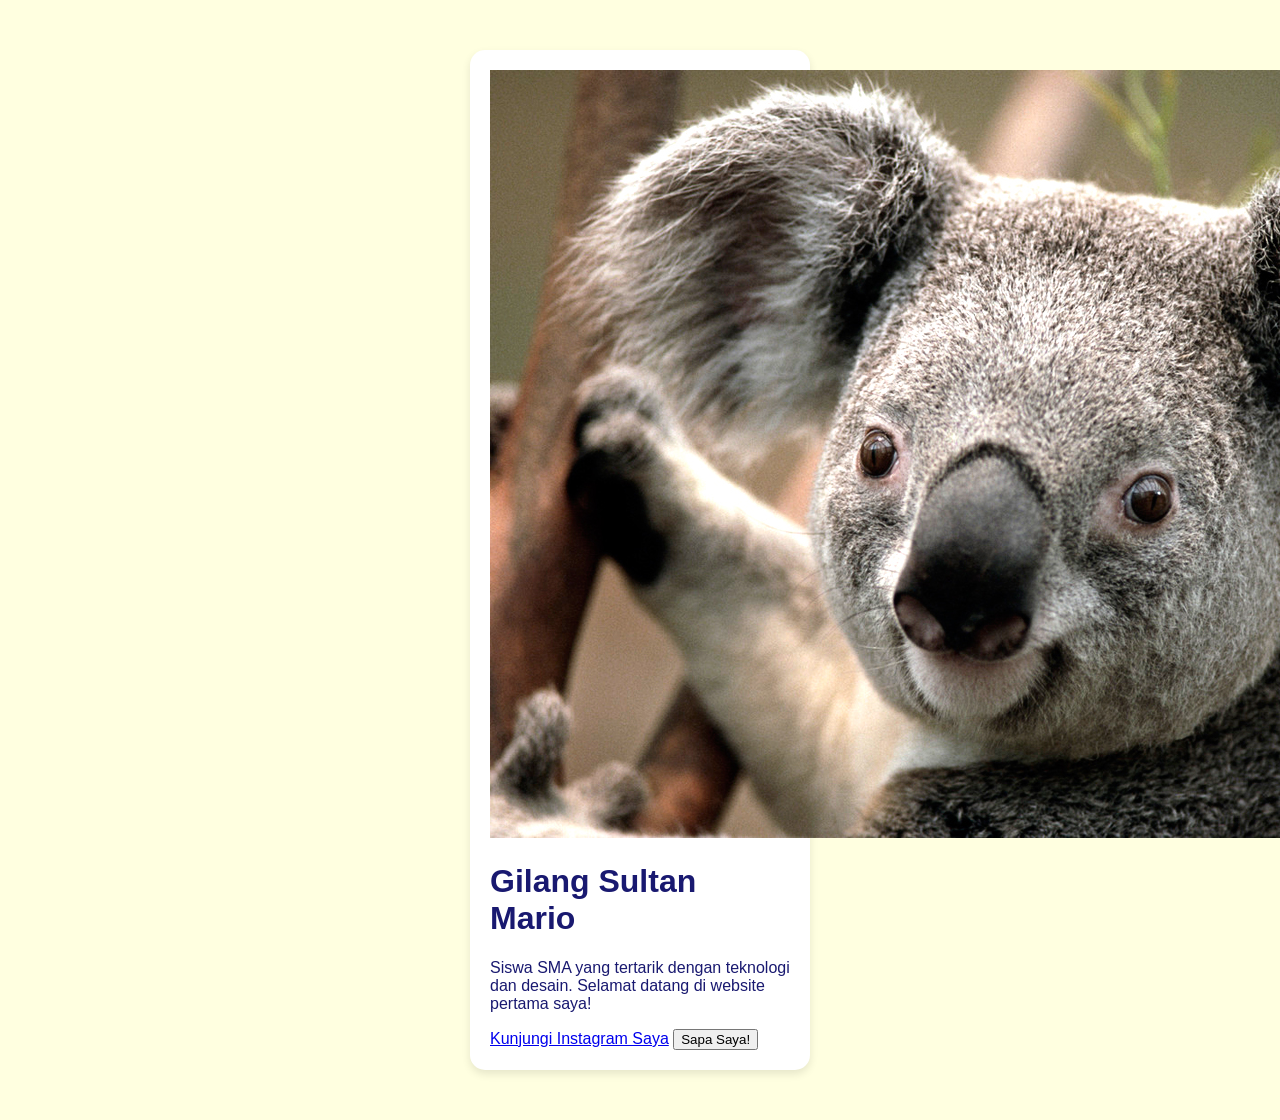
<file: index.html>
<!DOCTYPE html>
<html>
<head>
        <title>Profil Saya - Gilang</title>
        <link rel="stylesheet" href="style.css">
</head>
<body>
        <div class="kartu-profil">
        <img src="Koala.jpg" alt="Foto profil saya">
        <h1>Gilang Sultan Mario</h1>
        <p>Siswa SMA yang tertarik dengan teknologi dan desain. Selamat datang di website pertama saya!</p>
        <a href="https://www.instagram.com/usernameanda">Kunjungi Instagram Saya</a>
        <button id="sapaButton">Sapa Saya!</button>
        </div>
<script src="script.js"></script>
</body>
</html>
</file>
<file: style.css>
body {
    background-color: #FFFFE0; /* Warna kuning cerah */
    font-family: Arial, sans-serif; /* Jenis huruf yang bersih dan mudah dibaca */
    color: #191970; /* Warna teks utama (Biru Gelap) */
}

.kartu-profil {
    width: 300px;
    margin: 50px auto; /* 50px jarak atas/bawah, auto menengah kiri/kanan */
    padding: 20px;
    background-color: white;
    border-radius: 15px; /* Membuat sudut menjadi melengkung */
    box-shadow: 0 4px 8px rgba(0,0,0,0.1); /* Efek bayangan */
}
|

.kartu-profil img {
    width: 150px;
    border-radius: 50%; /* Trik untuk membuat gambar persegi menjadi lingkaran sempurna */
}
.kartu-profil {
    /* ... (kode dari slide sebelumnya) ... /* Menengahkan semua teks di dalam kartu */
}
</file>
